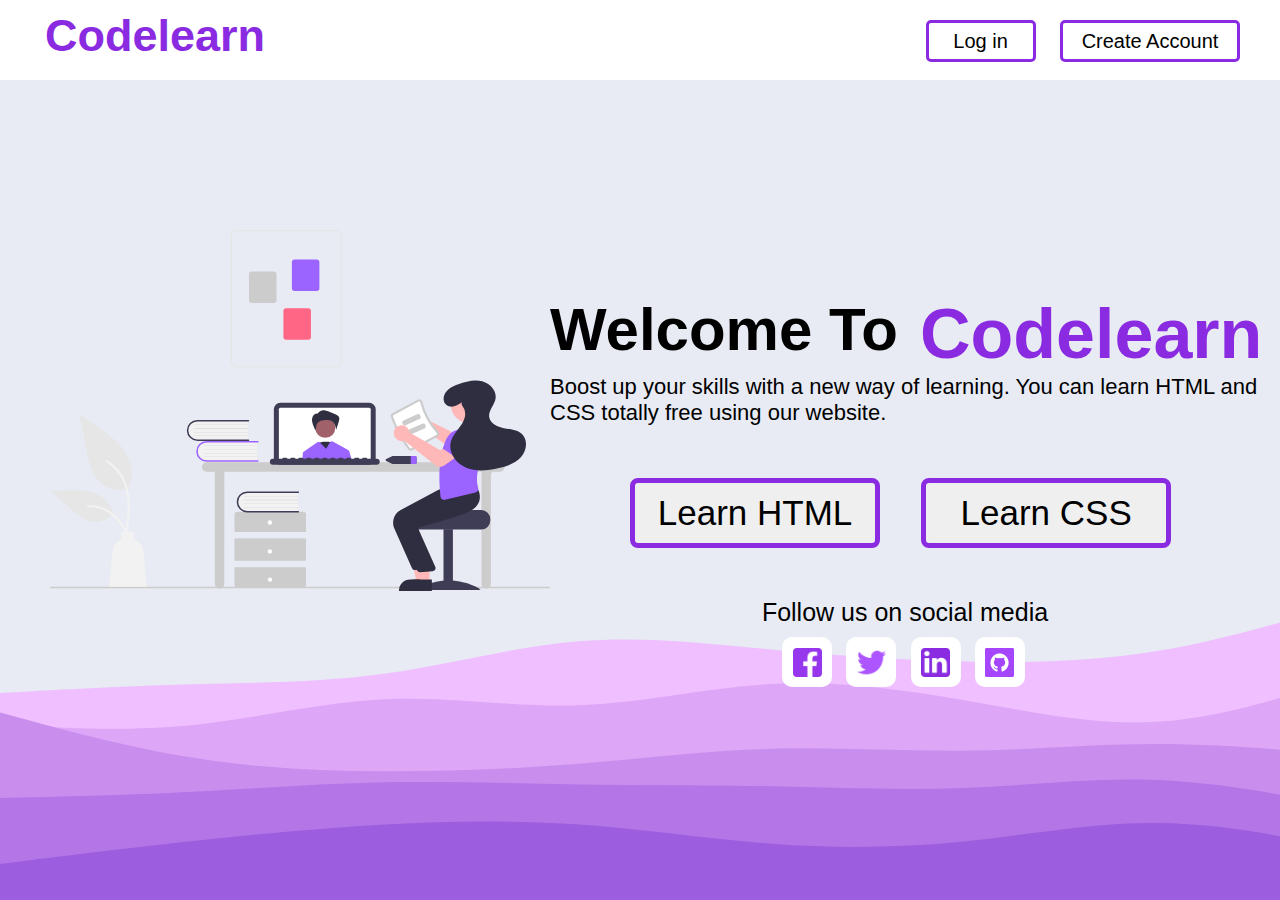
<file: codelearn/index.html>
<!DOCTYPE html>

<html>
  <head>
    <meta charset="utf-8" />
    <title>Home - codelearn.com</title>
    <link rel="stylesheet" type="text/css" href="style/style.css" />
    <link rel="icon" href="img/home.png" />
        <style>
    body{
      background-image: url("img/bac3.svg");  
    }
  </style>
  </head>

  <body class="body background">
    <!--home page header-->

    <header>
      <div class="article-header">
        <a href="index.html" class="article-header-logo">
          <h2>Codelearn</h2>
        </a>
        <div class="article-header2">
          <a href="login.html" target="_blank"
            ><button class="article-login article-hover">Log in</button></a
          >
          <a href="register.html" target="_blank"
            ><button class="article-account article-hover">
              Create Account
            </button></a
          >
        </div>
      </div>
    </header>

    <!--background svg-->

    <!--<img src="img/gif.gif" alt="background-gif" class="backgroung-gif">-->

    <img src="img/learn.svg" alt="background-svg" class="backgroung-svg" />

    <div class="home-welcome">
      <h2>
        Welcome To
        <h1>Codelearn</h1>
      </h2>
      <p>
        Boost up your skills with a new way of learning. You can learn HTML and
        CSS totally free using our website.
      </p>
      <a href="html.html" class="learn-link-btn" target="_blank"
        ><button class="home-btn left-btn">Learn HTML</button>
      </a>
      <a href="#" class="learn-link-btn"
        ><button class="home-btn">Learn CSS</button>
      </a>

      <div class="social-link">
        <p>Follow us on social media</p>
        <a href="#"><div class="facebook"><img src="img/facebook.png" alt="facebppk"></div></a>
        <a href="#"><div class="twitter"><img src="img/twitter.png" alt="twitter"></div></a>
        <a href="#"><div class="linkedin"><img src="img/linkedin.png" alt="linkedin"></div></a>
        <a href="#"><div class="github"><img src="img/social/github.png" alt="github"></div></a>
      </div>


    </div>


  </body>
</html>
</file>
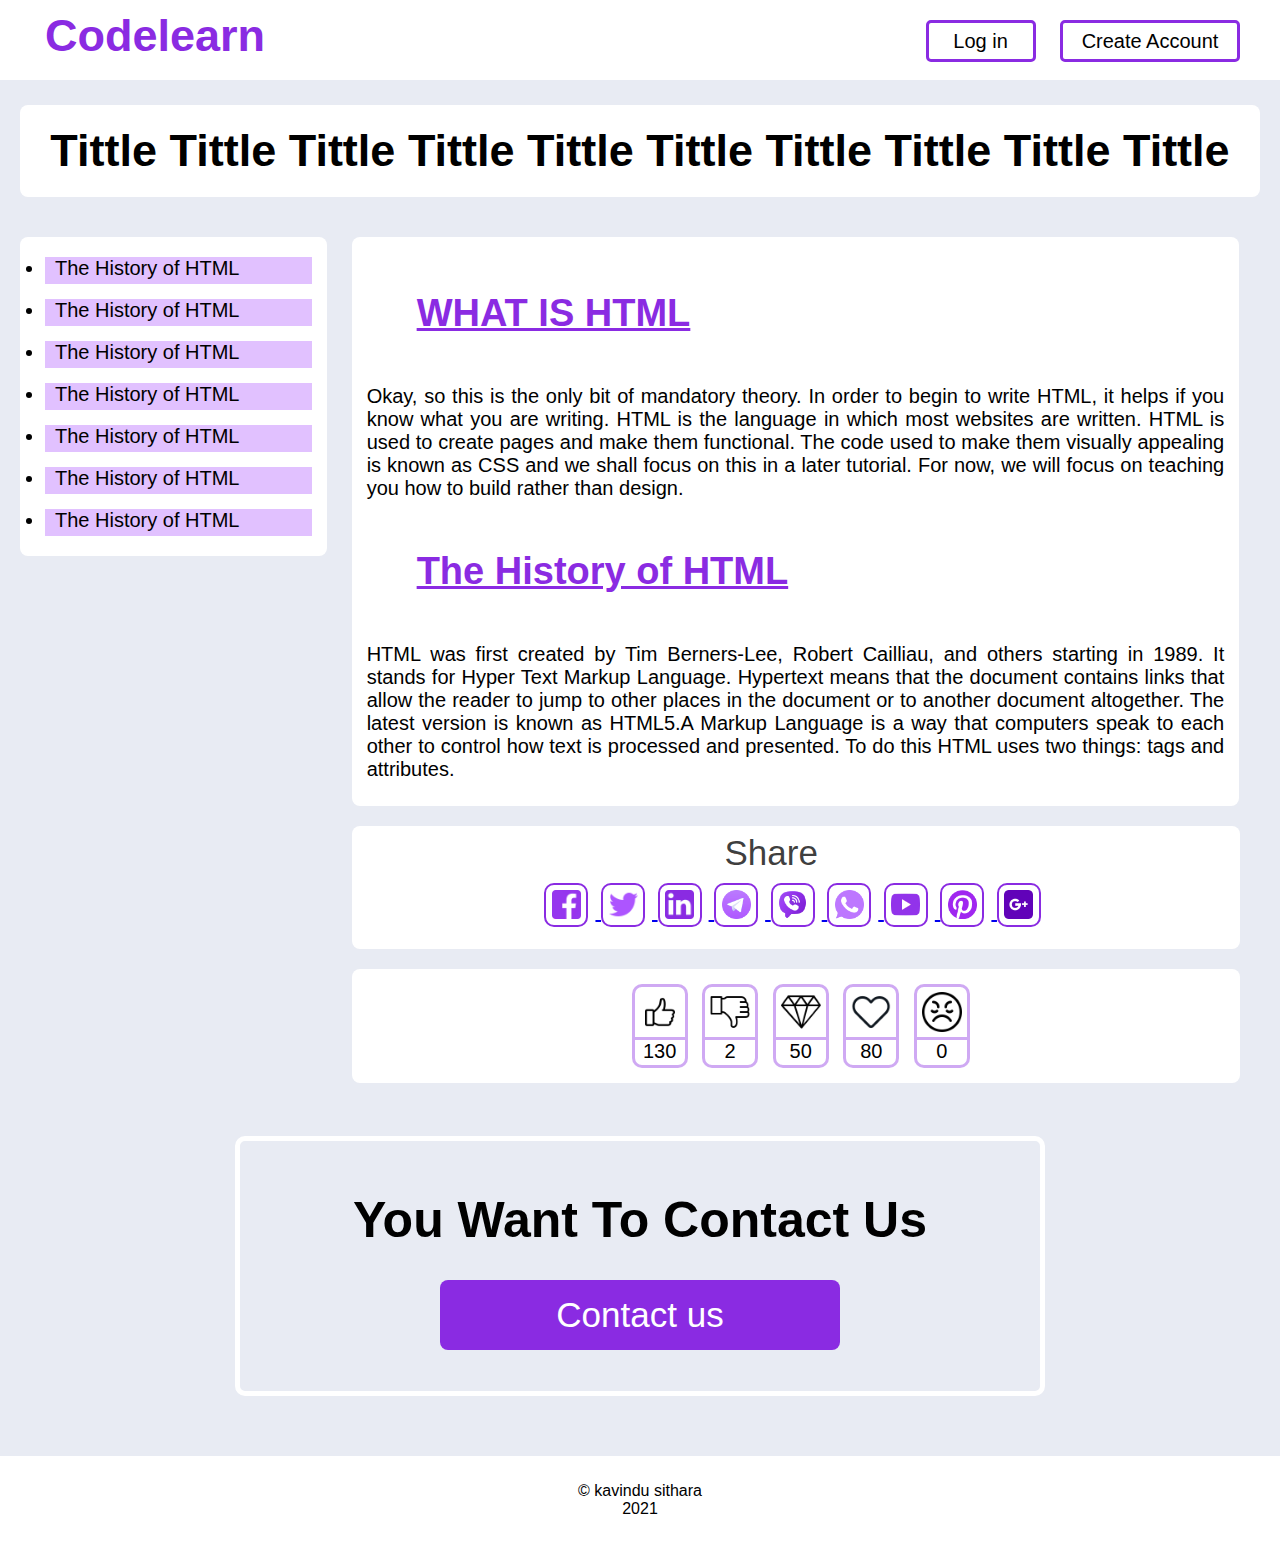
<file: codelearn/article.html>
<!DOCTYPE html>

<html>

<head>
  <meta charset="utf-8" />
  <title>Register - codelearn.com</title>
  <link rel="stylesheet" type="text/css" href="style/style.css" />
</head>

<body>
  <!--Header menu design-->
  <header>
    <div class="article-header">
      <a href="index.html" class="article-header-logo">
        <h2>Codelearn</h2>
      </a>
      <div class="article-header2">
        <a href="login.html" target="_blank"><button class="article-login
              article-hover">Log in</button></a>
        <a href="register.html" target="_blank"><button class="article-account
              article-hover">
            Create Account
          </button></a>
      </div>
    </div>
  </header>

  <div>
    <h2 class="article-tittle">
      Tittle Tittle Tittle Tittle Tittle Tittle Tittle Tittle Tittle Tittle
    </h2>
  </div>

  <div>

    <!--Article link section-->
    <div class="container">
      <div class="article-link">
        <ul>
          <a href="#" class="article-link-link">
            <li>The History of HTML</li>
          </a>
          <a href="#" class="article-link-link">
            <li>The History of HTML</li>
          </a>
          <a href="#" class="article-link-link">
            <li>The History of HTML</li>
          </a>
          <a href="#" class="article-link-link">
            <li>The History of HTML</li>
          </a>
          <a href="#" class="article-link-link">
            <li>The History of HTML</li>
          </a>
          <a href="#" class="article-link-link">
            <li>The History of HTML</li>
          </a>
          <a href="#" class="article-link-link">
            <li>The History of HTML</li>
          </a>
        </ul>
      </div>
      <!--Article section write article on this-->

      <div class="article-body">
        <h2 class="html">WHAT IS HTML</h2>

        <p class="p">
          Okay, so this is the only bit of mandatory theory. In order to begin
          to write HTML, it helps if you know what you are writing. HTML is the
          language in which most websites are written. HTML is used to create
          pages and make them functional. The code used to make them visually
          appealing is known as CSS and we shall focus on this in a later
          tutorial. For now, we will focus on teaching you how to build rather
          than design.
        </p>

        <h2 class="h">The History of HTML</h2>

        <p class="p">
          HTML was first created by Tim Berners-Lee, Robert Cailliau, and others
          starting in 1989. It stands for Hyper Text Markup Language. Hypertext
          means that the document contains links that allow the reader to jump
          to other places in the document or to another document altogether. The
          latest version is known as HTML5.A Markup Language is a way that
          computers speak to each other to control how text is processed and
          presented. To do this HTML uses two things: tags and attributes.
        </p>
      </div>
    </div>
    <!-- social media share -->
    <div class="social-share article-body">
      <p>Share</p>
      <div class="share-link">
        <a href="#">
          <div class="facebook"><img src="img/facebook.png" alt="" title="facebook" /></div>
        </a>
        <a href="#">
          <div class="twitter"><img src="img/twitter.png" alt="" title="twitter" /></div>
        </a>
        <a href="#">
          <div class="linkedin"><img src="img/linkedin.png" alt="" title="linkedin" /></div>
        </a>
        <a href="#">
          <div class="facebook"><img src="img/social/telegram.png" alt="" title="telegram" /></div>
        </a>
        <a href="#">
          <div class="twitter"><img src="img/social/viber.png" alt="" title="viber" /></div>
        </a>
        <a href="#">
          <div class="linkedin"><img src="img/social/whatsapp.png" alt="" title="whatsapp" /></div>
        </a>
        <a href="#">
          <div class="linkedin"><img src="img/social/youtube.png" alt="" title="youtube" /></div>
        </a>
        <a href="#">
          <div class="linkedin"><img src="img/social/pinterest.png" alt="" title="pinterest" /></div>
        </a>
        <a href="#">
          <div class="linkedin"><img src="img/social/gplu.png" alt="" title="gplus" /></div>
        </a>
      </div>

    </div>


    <div class="article-body react">

      <div class="react-main like">
        <div class="react-img"><img src="img/react/like (2).png" alt=""></div>
        <div class="react-num">130</div>
      </div>
      <div class="react-main unlike">
        <div class="react-img"><img src="img/react/unlike.png" alt=""></div>
        <div class="react-num">2</div>
      </div>

      <div class="react-main diamond">
        <div class="react-img"><img src="img/react/diamond.png" alt=""></div>
        <div class="react-num">50</div>
      </div>

      <div class="react-main love">
        <div class="react-img"><img src="img/react/love.png" alt=""></div>
        <div class="react-num">80</div>
      </div>

      <div class="react-main angry">
        <div class="react-img"><img src="img/react/angry.png" alt=""></div>
        <div class="react-num">0</div>
      </div>


    </div>

    <!--Comment section-->
    <!--
    <div class="comment article-body">
      <p>Comment</p>
      <div class="comment-form">

        <form>

          <div class="comment-name">
            <label for="">Name</label>
            <input type="text" />
          </div>
          <div class="comment-email">
            <label for="">Email</label>
            <input type="emial" />
          </div>
          <div class="comment-about">
            <label for="">Your comment</label>
            <textarea name="" id="" cols="30" rows="10"></textarea>
          </div>

        </form>
      </div>
    </div>
-->
    <!--Contact us button-->

    <div class="article-contact">
      <p>You Want To Contact Us</p>
      <a href="contact.html" class="contact-btn" target="blank"><button class="create-account contact-us">Contact
          us</button></a>
    </div>
  </div>
  <!--Footer-->

  <div class="div4">
    <p>
      &copy kavindu sithara <br />
      2021
    </p>
  </div>
</body>

</html>
</file>
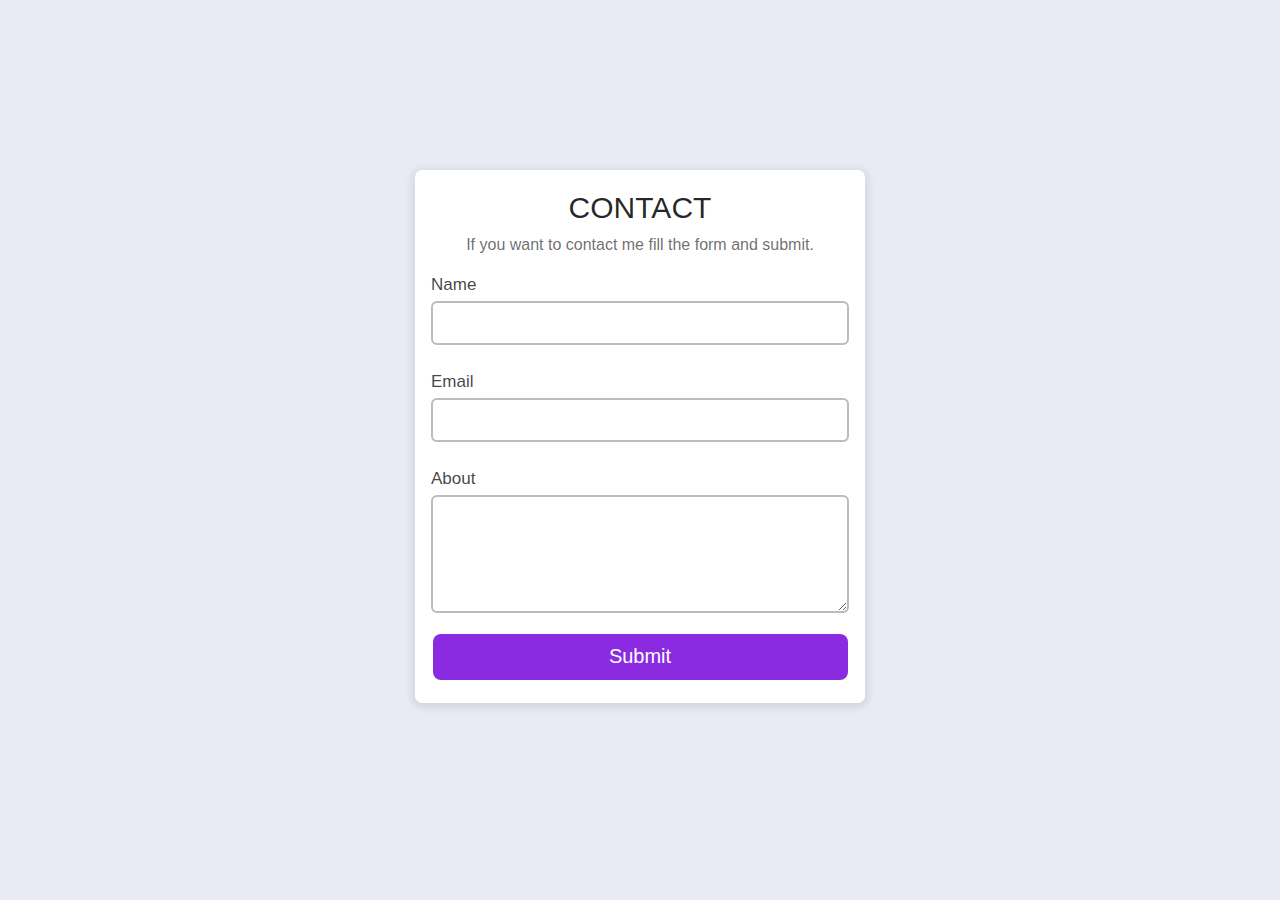
<file: codelearn/contact.html>
<!DOCTYPE html>

<html>

<head>
  <meta charset="utf-8" />
  <title>Contact - codelearn.com</title>
  <link rel="stylesheet" type="text/css" href="style/style.css" />
  <link rel="icon" href="img/contact.png">
</head>

<body>
  <div class="contact div1">
    <div class="div2">
      <h4>CONTACT</h4>
      <p>If you want to contact me fill the form and submit.</p>
    </div>

    <form>
      <div class="form-group">
        <label for="" class="login-lable">Name</label>
        <br>
        <input type="text" class="login-input" required>
      </div>

      <div class="form-group">
        <label for="" class="login-lable">Email</label>
        <br>
        <input type="Email" class="login-input" required>
      </div>

      <div class="form-group">
        <label for="" class="login-lable">About</label>
        <br>
        <textarea name="" id="" cols="30" rows="10" class="login-input contact-about"></textarea>
      </div>
      <button class="create-account contact-submit">Submit</button>

    </form>

  </div>
</body>

</html>
</file>
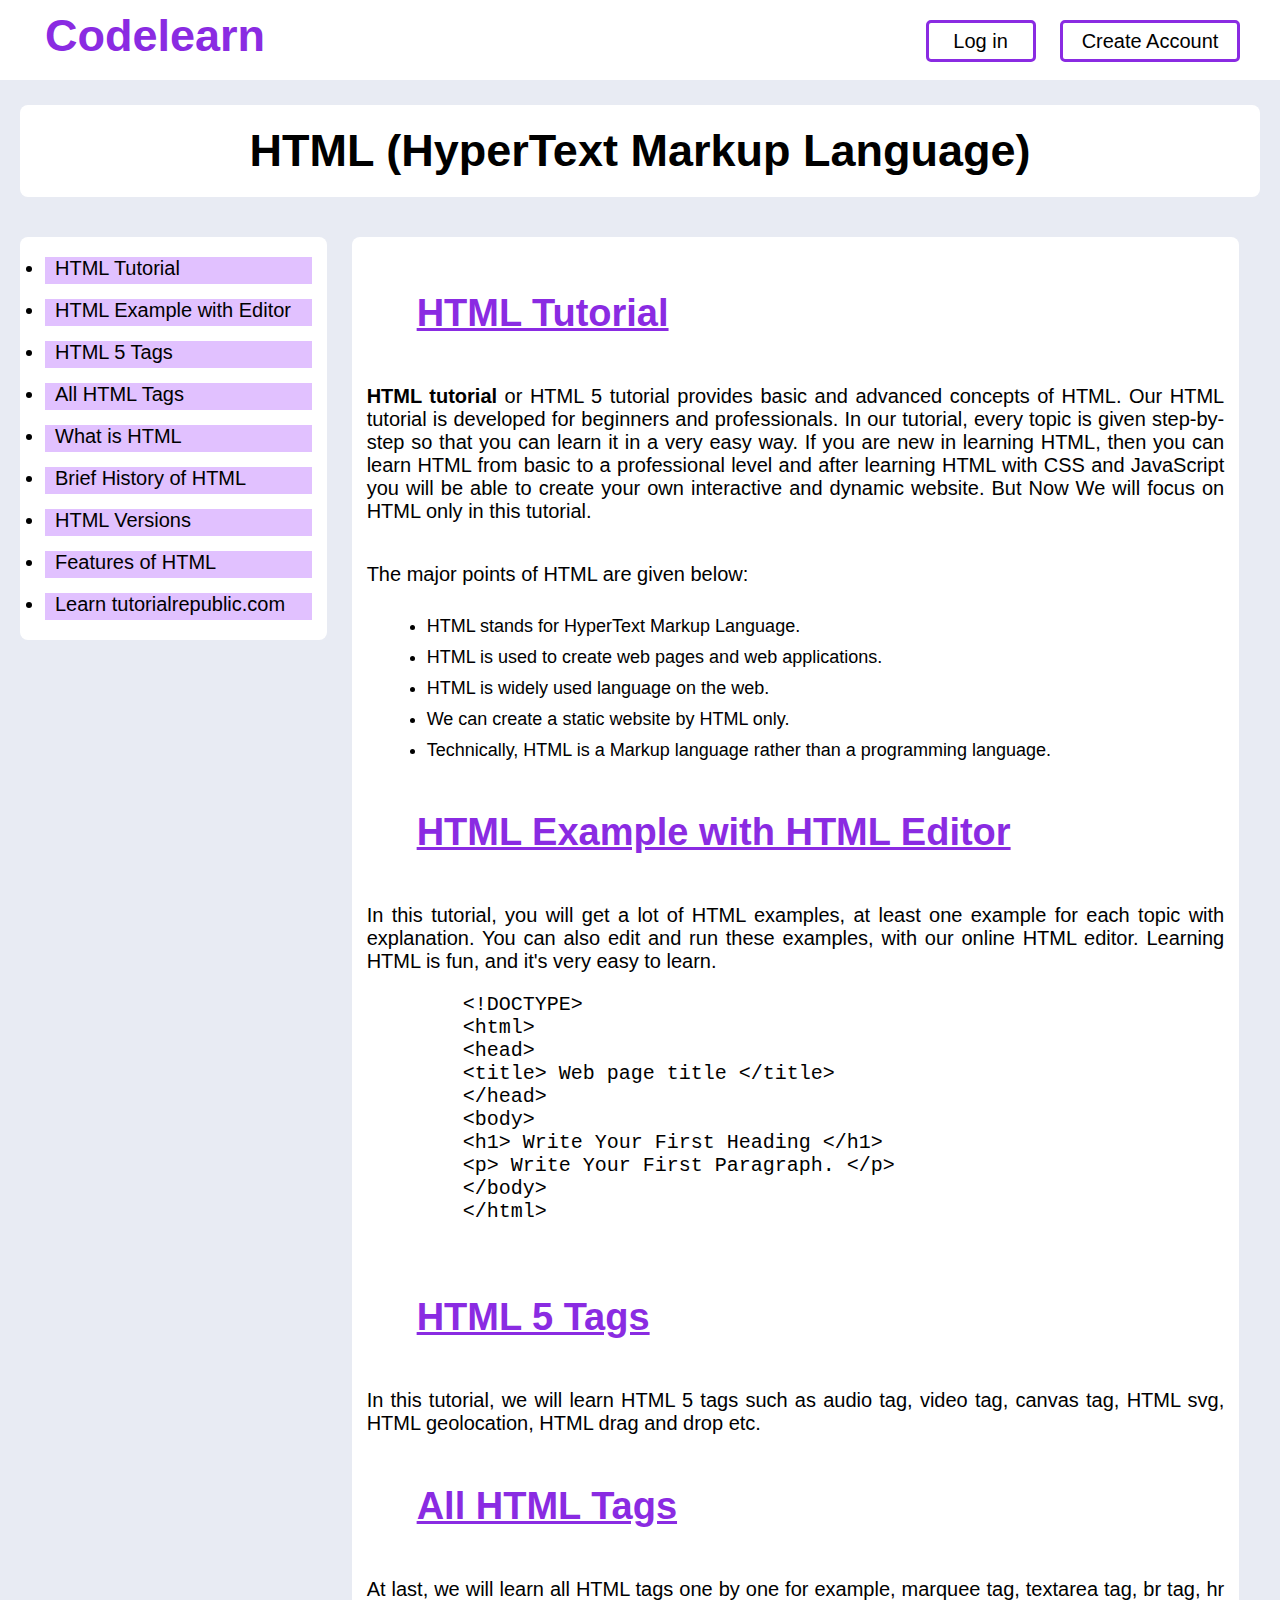
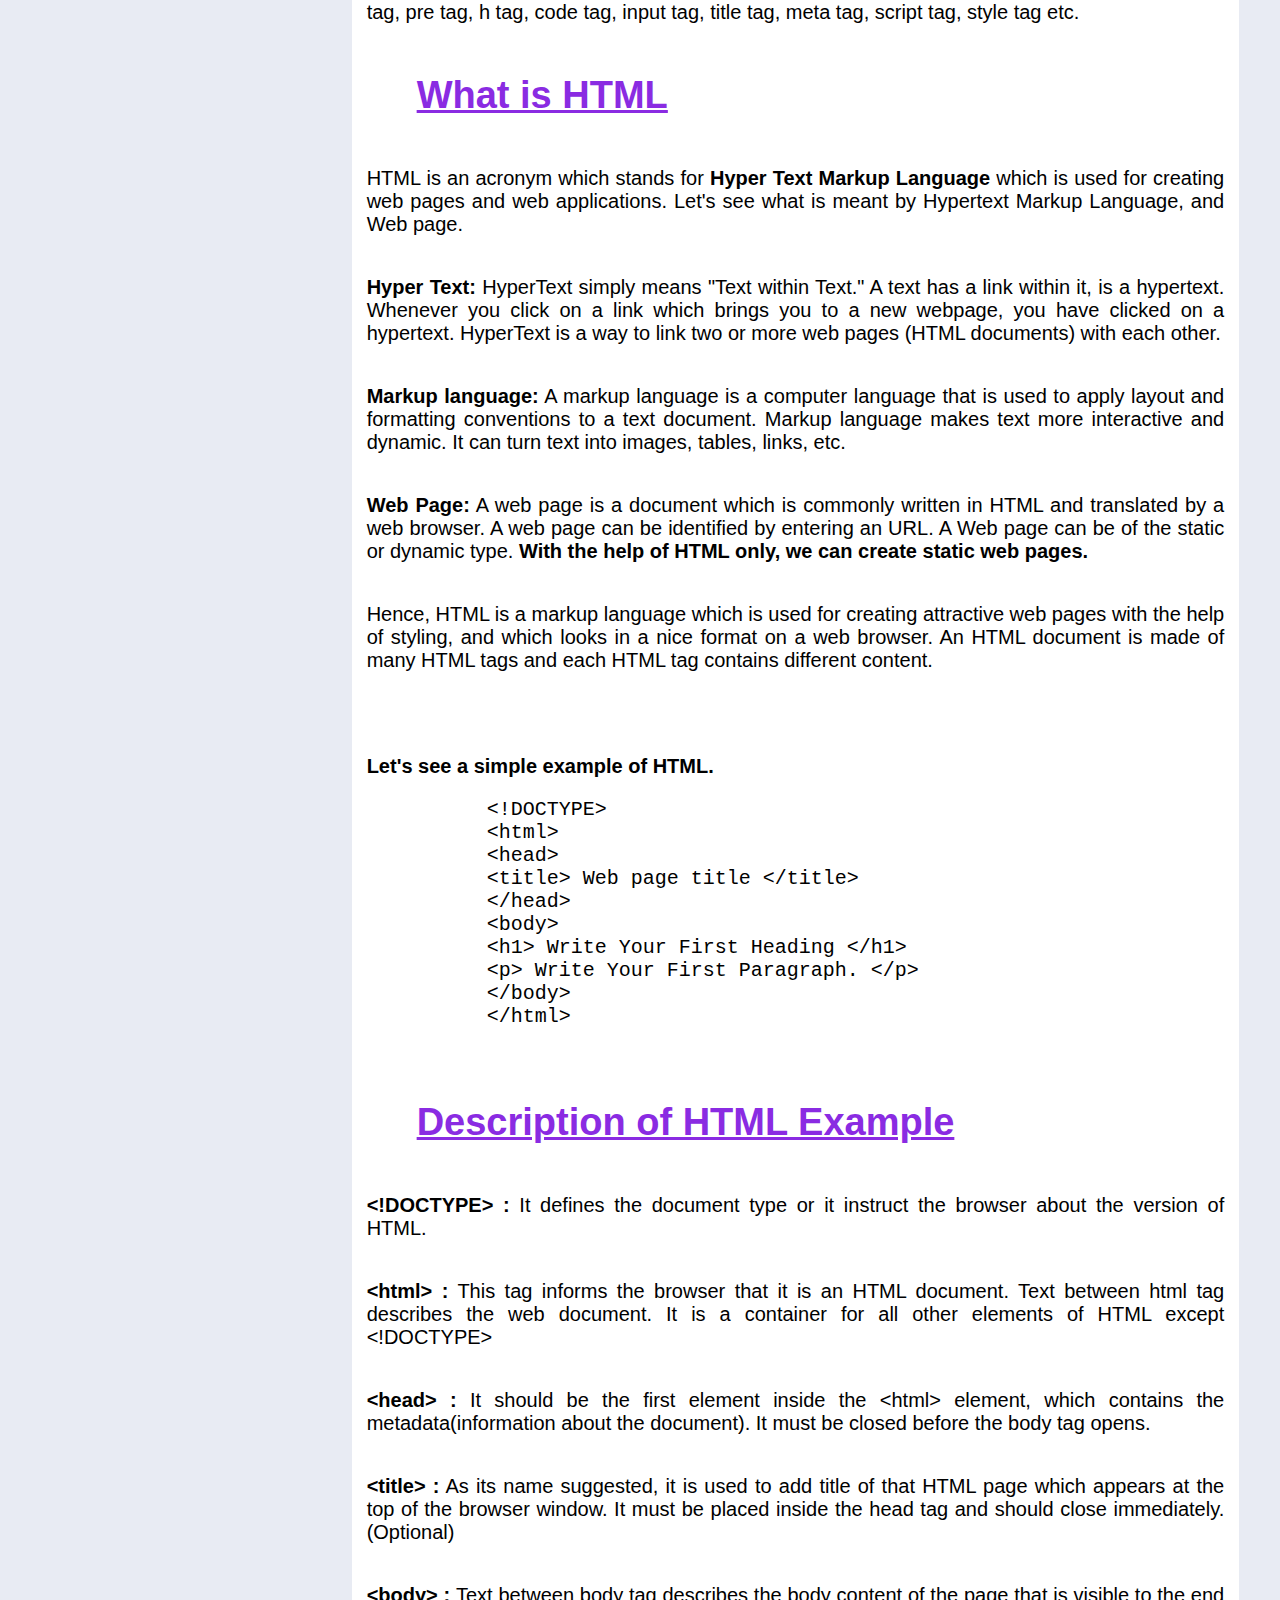
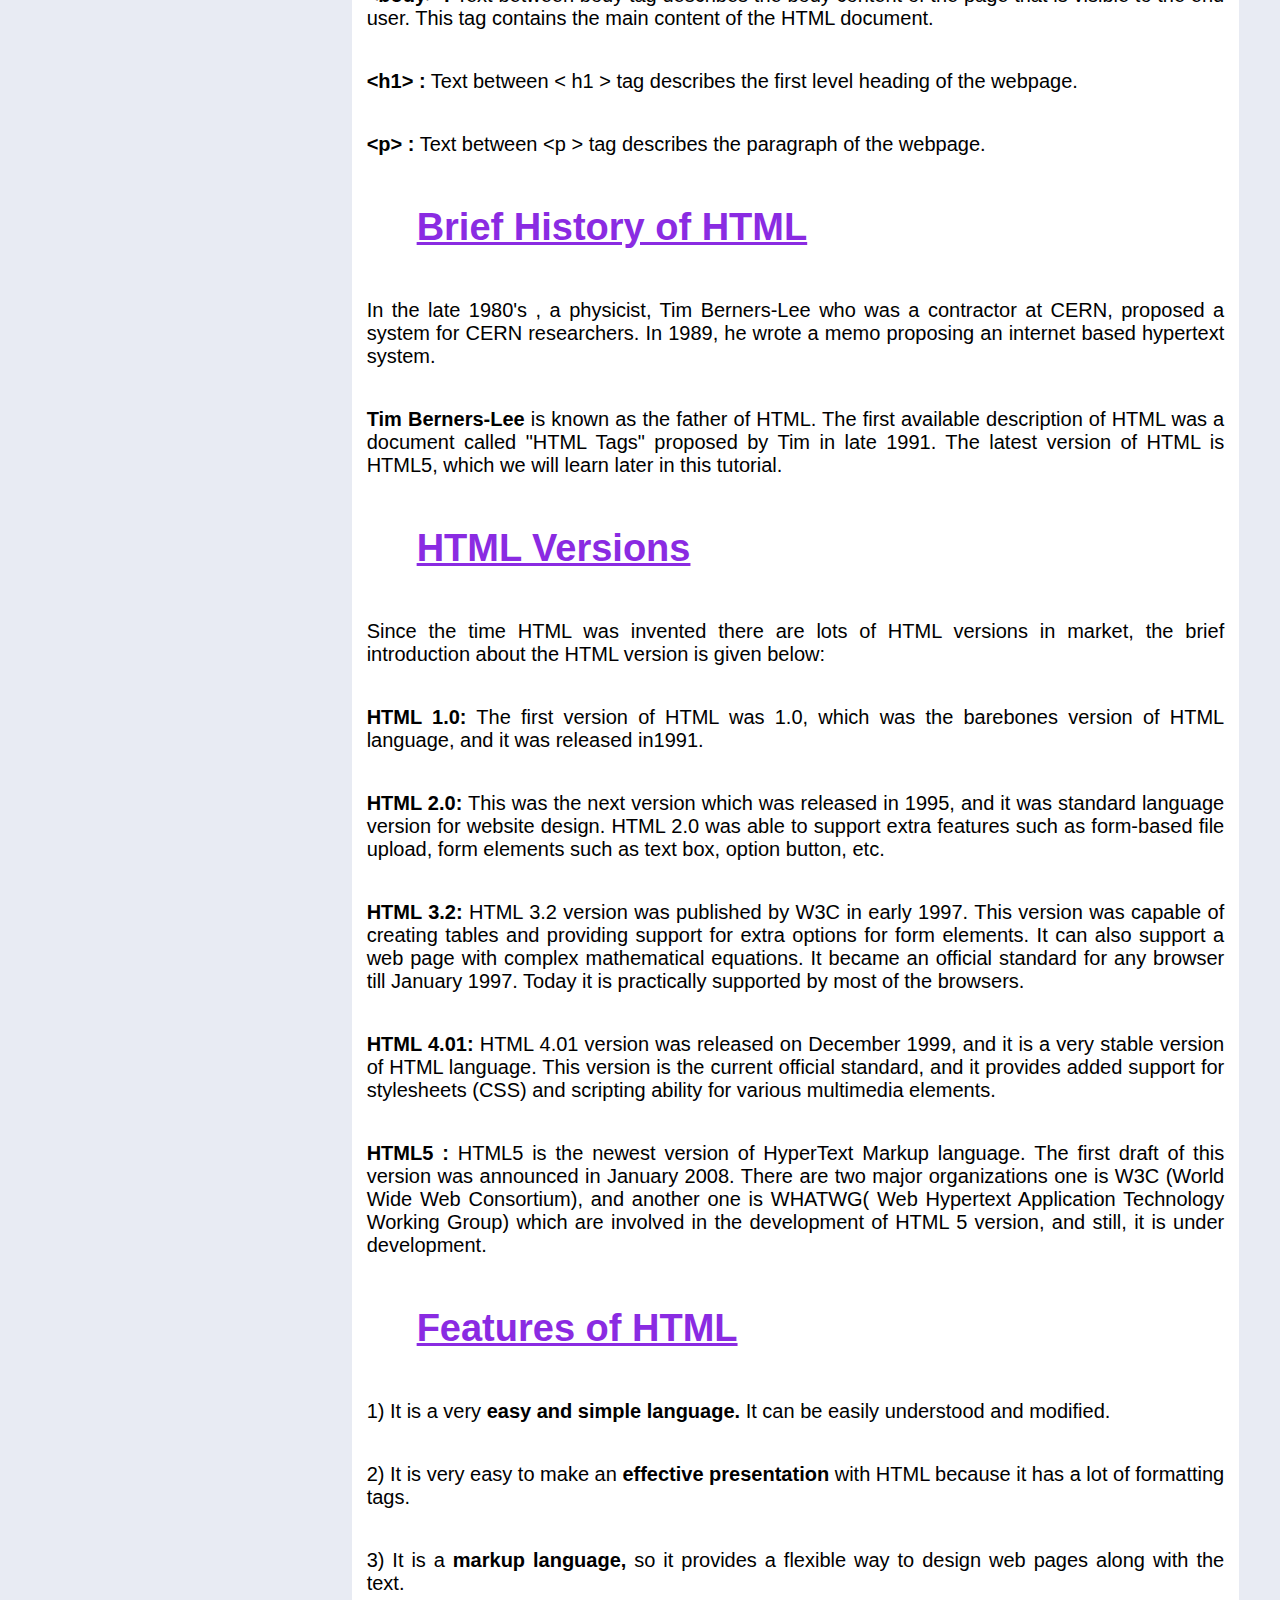
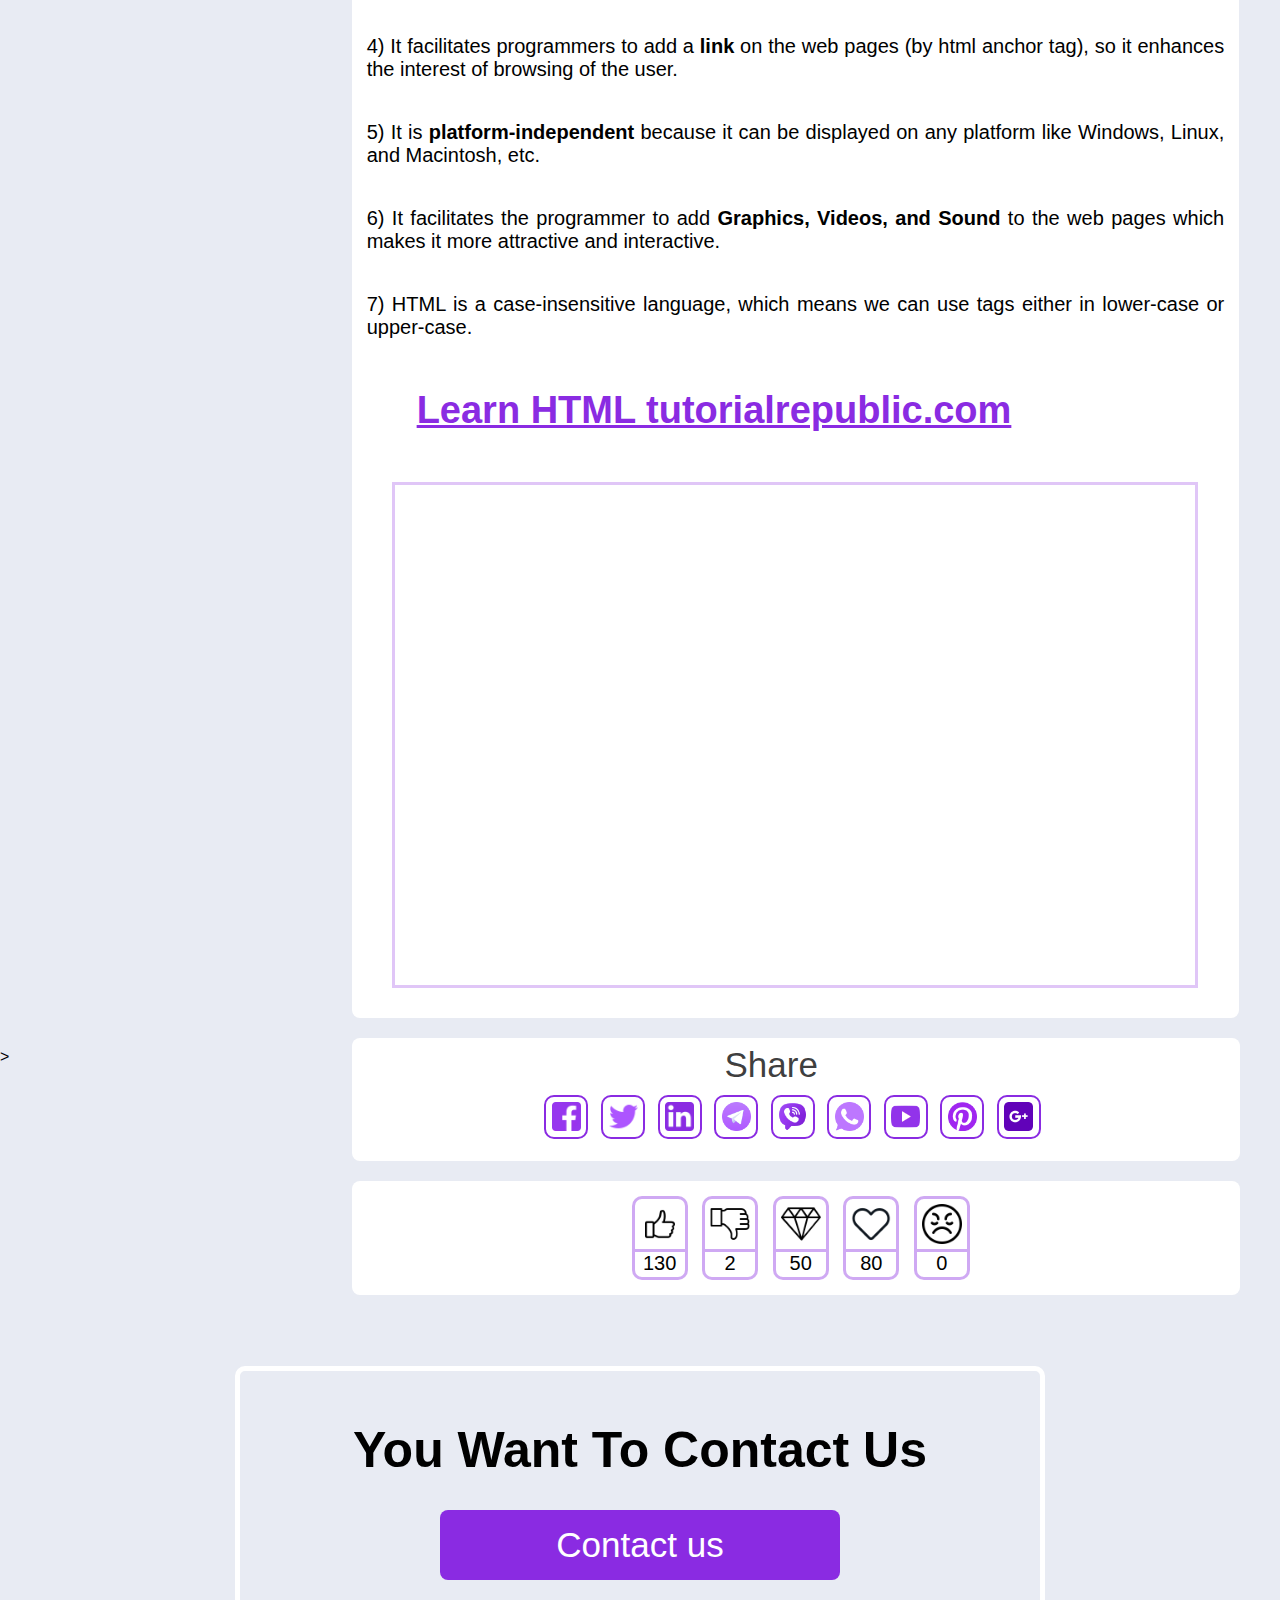
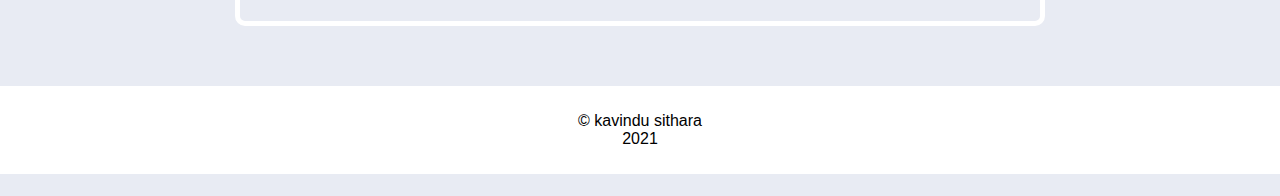
<file: codelearn/html.html>
<!DOCTYPE html>

<html>

<head>
  <meta charset="utf-8" />
  <title>Html5 - codelearn.com</title>
  <link rel="stylesheet" type="text/css" href="style/style.css" />
  <link rel="icon" href="img/html5.png">
</head>

<body>
  <!--Header menu design-->
  <header>
    <div class="article-header">
      <a href="index.html" class="article-header-logo">
        <h2>Codelearn</h2>
      </a>
      <div class="article-header2">
        <a href="login.html" target="_blank"><button class="article-login article-hover">Log in</button></a>
        <a href="register.html" target="_blank"><button class="article-account article-hover">
            Create Account
          </button></a>
      </div>
    </div>
  </header>

  <div>
    <h2 class="article-tittle">HTML (HyperText Markup Language)</h2>
  </div>

  <!--Article link section-->
  <div class="container">
    <div class="article-link">
      <ul>
        <a href="#HTML_Tutorial" class="article-link-link">
          <li>HTML Tutorial</li>
        </a>
        <a href="#HTML_Example" class="article-link-link">
          <li>HTML Example with Editor</li>
        </a>
        <a href="#html_5_tag" class="article-link-link">
          <li>HTML 5 Tags</li>
        </a>
        <a href="#All_html_tag" class="article-link-link">
          <li>All HTML Tags</li>
        </a>
        <a href="#what_is_html" class="article-link-link">
          <li>What is HTML</li>
        </a>
        <a href="#History" class="article-link-link">
          <li>Brief History of HTML</li>
        </a>
        <a href="#HTML_Versions" class="article-link-link">
          <li>HTML Versions</li>
        </a>
        <a href="#Features" class="article-link-link">
          <li>Features of HTML</li>
        </a>
        <a href="#tutorialrepublic" class="article-link-link">
          <li>Learn tutorialrepublic.com</li>
        </a>
        
      </ul>
    </div>
    <!--Article section write article on this-->

    <div class="article-body article-padding">
      <h2 class="html" id="HTML_Tutorial">HTML Tutorial</h2>

      <p class="p">
        <b>HTML tutorial</b> or HTML 5 tutorial provides basic and advanced
        concepts of HTML. Our HTML tutorial is developed for beginners and
        professionals. In our tutorial, every topic is given step-by-step so
        that you can learn it in a very easy way. If you are new in learning
        HTML, then you can learn HTML from basic to a professional level and
        after learning HTML with CSS and JavaScript you will be able to create
        your own interactive and dynamic website. But Now We will focus on
        HTML only in this tutorial.
      </p>

      <p>The major points of HTML are given below:</p>

      <ul>
        <li>HTML stands for HyperText Markup Language.</li>
        <li>HTML is used to create web pages and web applications.</li>
        <li>HTML is widely used language on the web.</li>
        <li>We can create a static website by HTML only.</li>
        <li>
          Technically, HTML is a Markup language rather than a programming
          language.
        </li>
      </ul>

      <h2 class="h" id="HTML_Example">HTML Example with HTML Editor</h2>

      <p class="p">
        In this tutorial, you will get a lot of HTML examples, at least one
        example for each topic with explanation. You can also edit and run
        these examples, with our online HTML editor. Learning HTML is fun, and
        it's very easy to learn.
      </p>
      <pre class="p">
        &lt!DOCTYPE&gt  
        &lthtml&gt  
        &lthead&gt  
        &lttitle&gt Web page title &lt/title&gt  
        &lt/head&gt  
        &ltbody&gt  
        &lth1&gt Write Your First Heading &lt/h1&gt  
        &ltp&gt Write Your First Paragraph. &lt/p&gt  
        &lt/body&gt  
        &lt/html&gt
      </pre>

      <h2 class="h" id="html_5_tag">HTML 5 Tags</h2>

      <p class="p">
        In this tutorial, we will learn HTML 5 tags such as audio tag, video
        tag, canvas tag, HTML svg, HTML geolocation, HTML drag and drop etc.
      </p>

      <h2 class="h" id="All_html_tag">All HTML Tags</h2>

      <p class="p">
        At last, we will learn all HTML tags one by one for example, marquee
        tag, textarea tag, br tag, hr tag, pre tag, h tag, code tag, input
        tag, title tag, meta tag, script tag, style tag etc.
      </p>

      <h2 class="h" id="what_is_html">What is HTML</h2>
      <p class="p">
        HTML is an acronym which stands for<b> Hyper Text Markup Language </b>which is used for creating web pages and
        web applications. Let's see
        what is meant by Hypertext Markup Language, and Web page.
      </p>
      <p class="p">
        <b> Hyper Text:</b> HyperText simply means "Text within Text." A text
        has a link within it, is a hypertext. Whenever you click on a link
        which brings you to a new webpage, you have clicked on a hypertext.
        HyperText is a way to link two or more web pages (HTML documents) with
        each other.
      </p>
      <p class="p">
        <b>Markup language:</b> A markup language is a computer language that
        is used to apply layout and formatting conventions to a text document.
        Markup language makes text more interactive and dynamic. It can turn
        text into images, tables, links, etc.
      </p>
      <p class="p">
        <b> Web Page:</b> A web page is a document which is commonly written
        in HTML and translated by a web browser. A web page can be identified
        by entering an URL. A Web page can be of the static or dynamic type.<b>
          With the help of HTML only, we can create static web pages.</b>
      </p>
      <p class="p">
        Hence, HTML is a markup language which is used for creating attractive
        web pages with the help of styling, and which looks in a nice format
        on a web browser. An HTML document is made of many HTML tags and each
        HTML tag contains different content.
      </p>
      <br />
      <p class="p"><b>Let's see a simple example of HTML.</b></p>

      <pre class="p">
          &lt!DOCTYPE&gt  
          &lthtml&gt  
          &lthead&gt  
          &lttitle&gt Web page title &lt/title&gt  
          &lt/head&gt  
          &ltbody&gt  
          &lth1&gt Write Your First Heading &lt/h1&gt  
          &ltp&gt Write Your First Paragraph. &lt/p&gt  
          &lt/body&gt  
          &lt/html&gt
        </pre>

      <h2 class="h" id="">Description of HTML Example</h2>
      <p class="p">
        <b> &lt!DOCTYPE&gt :</b> It defines the document type or it instruct
        the browser about the version of HTML.
      </p>
      <p class="p">
        <b> &lthtml&gt :</b> This tag informs the browser that it is an HTML
        document. Text between html tag describes the web document. It is a
        container for all other elements of HTML except &lt!DOCTYPE&gt
      </p>
      <p class="p">
        <b> &lthead&gt :</b> It should be the first element inside the
        &lthtml&gt element, which contains the metadata(information about the
        document). It must be closed before the body tag opens.
      </p>
      <p class="p">
        <b> &lttitle&gt :</b> As its name suggested, it is used to add title
        of that HTML page which appears at the top of the browser window. It
        must be placed inside the head tag and should close immediately.
        (Optional)
      </p>
      <p class="p">
        <b> &ltbody&gt : </b> Text between body tag describes the body content
        of the page that is visible to the end user. This tag contains the
        main content of the HTML document.
      </p>
      <p class="p">
        <b> &lth1&gt :</b> Text between &lt h1 &gt tag describes the first
        level heading of the webpage.
      </p>
      <p class="p">
        <b> &ltp&gt :</b> Text between &ltp &gt tag describes the paragraph of
        the webpage.
      </p>

      <h2 class="h" id="History">Brief History of HTML</h2>
      <p class="p">
        In the late 1980's , a physicist, Tim Berners-Lee who was a contractor
        at CERN, proposed a system for CERN researchers. In 1989, he wrote a
        memo proposing an internet based hypertext system.
      </p>
      <p class="p">
        <b>Tim Berners-Lee</b> is known as the father of HTML. The first
        available description of HTML was a document called "HTML Tags"
        proposed by Tim in late 1991. The latest version of HTML is HTML5,
        which we will learn later in this tutorial.
      </p>

      <h2 class="h" id="HTML_Versions
        ">
        HTML Versions
      </h2>
      <p class="p">
        Since the time HTML was invented there are lots of HTML versions in
        market, the brief introduction about the HTML version is given below:
      </p>
      <p class="p">
        <b>HTML 1.0:</b> The first version of HTML was 1.0, which was the
        barebones version of HTML language, and it was released in1991.
      </p>
      <p class="p">
        <b>HTML 2.0:</b> This was the next version which was released in 1995,
        and it was standard language version for website design. HTML 2.0 was
        able to support extra features such as form-based file upload, form
        elements such as text box, option button, etc.
      </p>
      <p class="p">
        <b>HTML 3.2:</b> HTML 3.2 version was published by W3C in early 1997.
        This version was capable of creating tables and providing support for
        extra options for form elements. It can also support a web page with
        complex mathematical equations. It became an official standard for any
        browser till January 1997. Today it is practically supported by most
        of the browsers.
      </p>
      <p class="p">
        <b>HTML 4.01:</b> HTML 4.01 version was released on December 1999, and
        it is a very stable version of HTML language. This version is the
        current official standard, and it provides added support for
        stylesheets (CSS) and scripting ability for various multimedia
        elements.
      </p>
      <p class="p">
        <b>HTML5 :</b> HTML5 is the newest version of HyperText Markup
        language. The first draft of this version was announced in January
        2008. There are two major organizations one is W3C (World Wide Web
        Consortium), and another one is WHATWG( Web Hypertext Application
        Technology Working Group) which are involved in the development of
        HTML 5 version, and still, it is under development.
      </p>

      <h2 class="h" id="Features">Features of HTML</h2>
      <p class="p">
        1) It is a very <b>easy and simple language.</b> It can be easily
        understood and modified.
      </p>
      <p class="p">
        2) It is very easy to make an <b>effective presentation</b> with HTML
        because it has a lot of formatting tags.
      </p>
      <p class="p">
        3) It is a <b>markup language,</b> so it provides a flexible way to
        design web pages along with the text.
      </p>
      <p class="p">
        4) It facilitates programmers to add a <b>link</b> on the web pages
        (by html anchor tag), so it enhances the interest of browsing of the
        user.
      </p>
      <p class="p">
        5) It is <b>platform-independent</b> because it can be displayed on
        any platform like Windows, Linux, and Macintosh, etc.
      </p>
      <p class="p">
        6) It facilitates the programmer to add
        <b>Graphics, Videos, and Sound</b> to the web pages which makes it
        more attractive and interactive.
      </p>
      <p class="p">
        7) HTML is a case-insensitive language, which means we can use tags
        either in lower-case or upper-case.
      </p>


   
      <h2 class="h" id="tutorialrepublic">Learn HTML tutorialrepublic.com</h2>

      <iframe src="https://www.tutorialrepublic.com/" title="Iframe" name="iframe_1">
      </iframe>
    
    </div>
  </div>

  <!-- social media share -->
  <div class="social-share article-body">
    <p>Share</p>
    <div class="share-link">
      <a href="#"><div class="facebook"><img src="img/facebook.png" alt="" title="facebook"/></div></a>
      <a href="#"><div class="twitter"><img src="img/twitter.png" alt="" title="twitter"/></div></a>
      <a href="#"><div class="linkedin"><img src="img/linkedin.png" alt="" title="linkedin"/></div></a>
      <a href="#"><div class="facebook"><img src="img/social/telegram.png" alt="" title="telegram"/></div></a>
      <a href="#"><div class="twitter"><img src="img/social/viber.png" alt="" title="viber"/></div></a>
      <a href="#"><div class="linkedin"><img src="img/social/whatsapp.png" alt="" title="whatsapp"/></div></a>
      <a href="#"><div class="linkedin"><img src="img/social/youtube.png" alt="" title="youtube"/></div></a>
      <a href="#"><div class="linkedin"><img src="img/social/pinterest.png" alt="" title="pinterest"/></div></a>
      <a href="#"><div class="linkedin"><img src="img/social/gplu.png" alt="" title="gplus"/></div></a>
    </div>
  </div>

<!--React section-->>

  <div class="article-body react">

    <div class="react-main like">
      <div class="react-img"><img src="img/react/like (2).png" alt=""></div>
      <div class="react-num">130</div>
    </div>
    <div class="react-main unlike">
      <div class="react-img"><img src="img/react/unlike.png" alt=""></div>
      <div class="react-num">2</div>
    </div>

    <div class="react-main diamond">
      <div class="react-img"><img src="img/react/diamond.png" alt=""></div>
      <div class="react-num">50</div>
    </div>

    <div class="react-main love">
      <div class="react-img"><img src="img/react/love.png" alt=""></div>
      <div class="react-num">80</div>
    </div>

    <div class="react-main angry">
      <div class="react-img"><img src="img/react/angry.png" alt=""></div>
      <div class="react-num">0</div>
    </div>


  </div>



  <!--Contact us button-->

  <div class="article-contact">
    <p>You Want To Contact Us</p>
    <a href="contact.html" class="contact-btn" target="blank"><button class="create-account contact-us">Contact
        us</button></a>
  </div>

  <!--Footer-->

  <div class="div4">
    <p>
      &copy kavindu sithara <br />
      2021
    </p>
  </div>
</body>

</html>
</file>
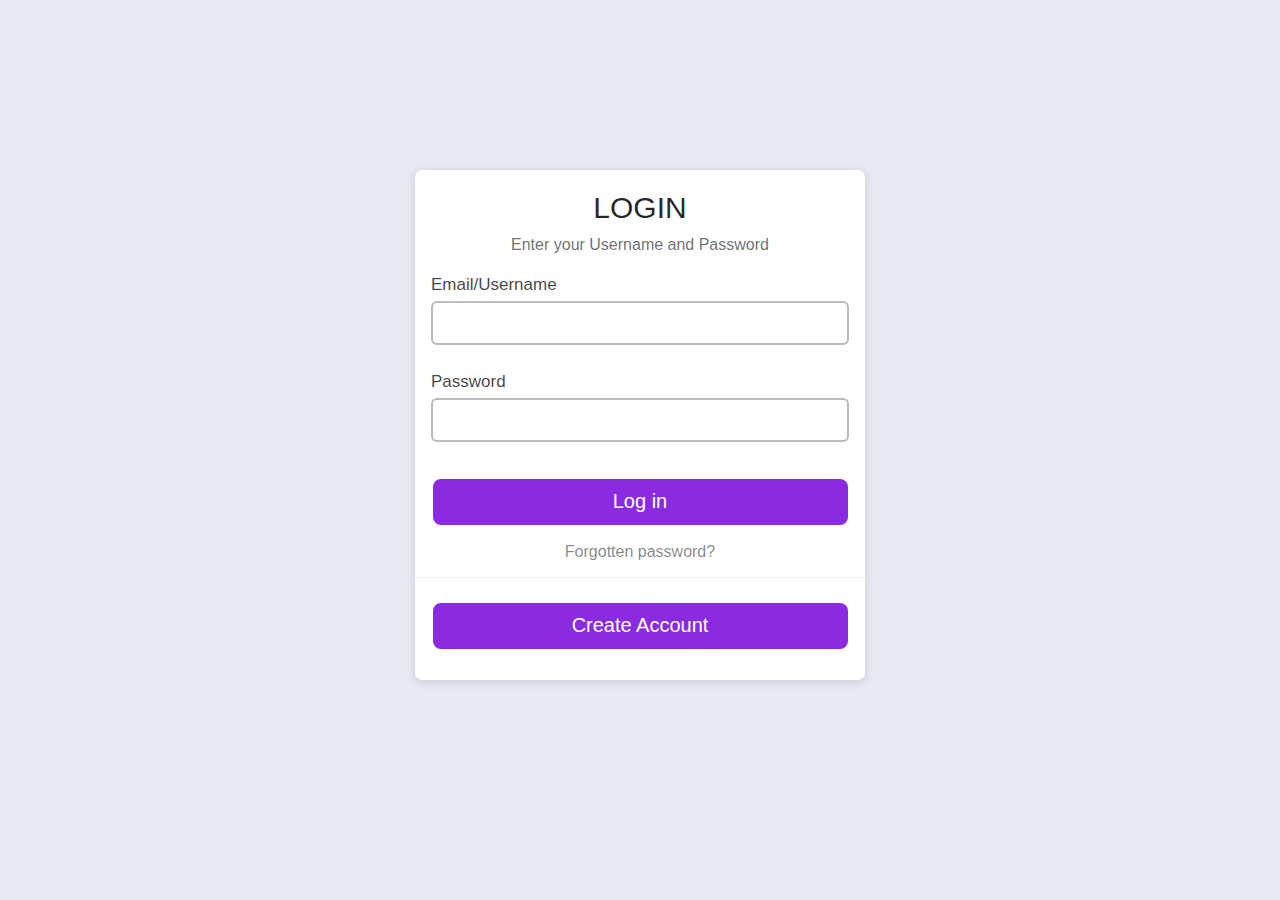
<file: codelearn/login.html>
<!DOCTYPE html>

<html>
  <head>
    <meta charset="utf-8" />
    <title>Login - LearnCode.com</title>
    <link rel="stylesheet" type="text/css" href="style/style.css" />
    <link rel="icon" href="img/login.png" />
  </head>

  <body>
    <div class="div1">
      <div class="div2">
        <h4>LOGIN</h4>
        <p>Enter your Username and Password</p>
      </div>
      <form name="login-form" class="form">
        <div class="form-group">
          <label for="" class="login-lable">Email/Username</label>
          <br />
          <input type="text" class="login-input" required />
        </div>

        <div class="form-group">
          <label for="" class="login-lable">Password</label>
          <br />
          <input type="password" class="login-input" required />
        </div>

        <button class="login">Log in</button>
      </form>
      <div class="div3">
        <a href="reset.html" class="forgotten" target="blank"
          >Forgotten password?</a
        >
      </div>

      <div class="login-divider"></div>

      <a href="register.html" class="register-login"
        ><button class="create-account">Create Account</button></a
      >
    </div>
  </body>
</html>
</file>
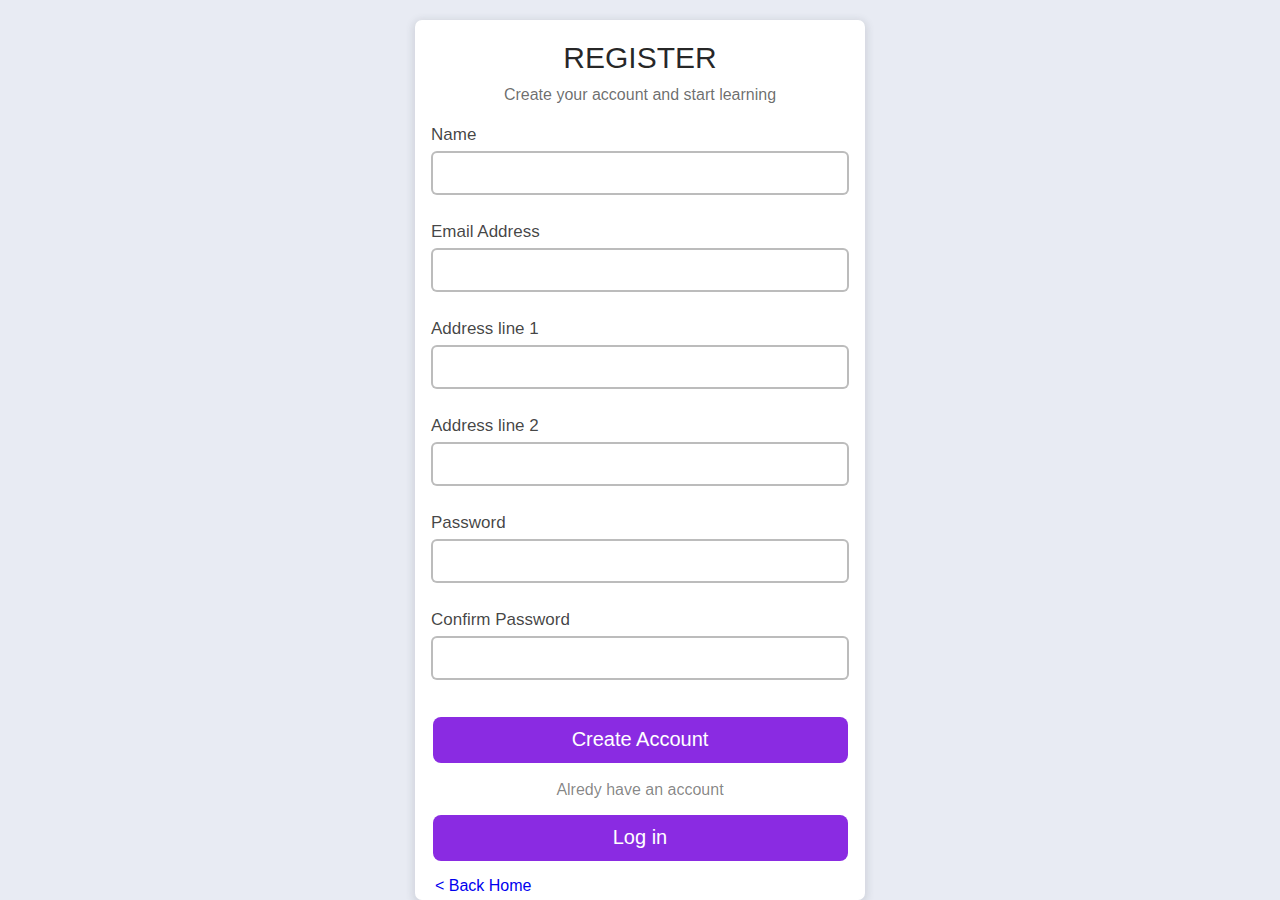
<file: codelearn/register.html>
<!DOCTYPE html>

<html>
  <head>
    <meta charset="utf-8" />
    <title>Register - LearnCode.com</title>
    <link rel="stylesheet" type="text/css" href="style/style.css" />
    <link rel="icon" href="img/reg.png" />
  </head>

  <body>
    <div class="div1 register-form">
      <div class="div2">
        <h4>REGISTER</h4>
        <p>Create your account and start learning</p>
      </div>
      <form name="login-form" class="form">
        <div class="form-group">
          <label for="" class="login-lable">Name</label>
          <br />
          <input type="text" class="login-input" required />
        </div>

        <div class="form-group">
          <label for="" class="login-lable">Email Address</label>
          <br />
          <input type="Email" class="login-input" required />
        </div>

        <div class="form-group">
          <label for="" class="login-lable">Address line 1</label>
          <br />
          <input type="Address" class="login-input" required />
        </div>

        <div class="form-group">
          <label for="" class="login-lable">Address line 2</label>
          <br />
          <input type="Address" class="login-input" required />
        </div>

        <div class="form-group">
          <label for="" class="login-lable">Password</label>
          <br />
          <input type="password" class="login-input" required />
        </div>
        <div class="form-group">
          <label for="" class="login-lable">Confirm Password</label>
          <br />
          <input type="password" class="login-input" required />
        </div>

        <button class="login">Create Account</button>
      </form>
      <div class="div3">
        <a href="#" class="forgotten" target="">Alredy have an account</a>
      </div>

      <div class="register-divider"></div>

      <a href="login.html" class="register-login"
        ><button class="create-account">Log in</button></a
      >
      <a href="index.html" class="back-home"
        ><p class="back-home-link"> &lt Back Home</p></a
      >
    </div>
  </body>
</html>
</file>
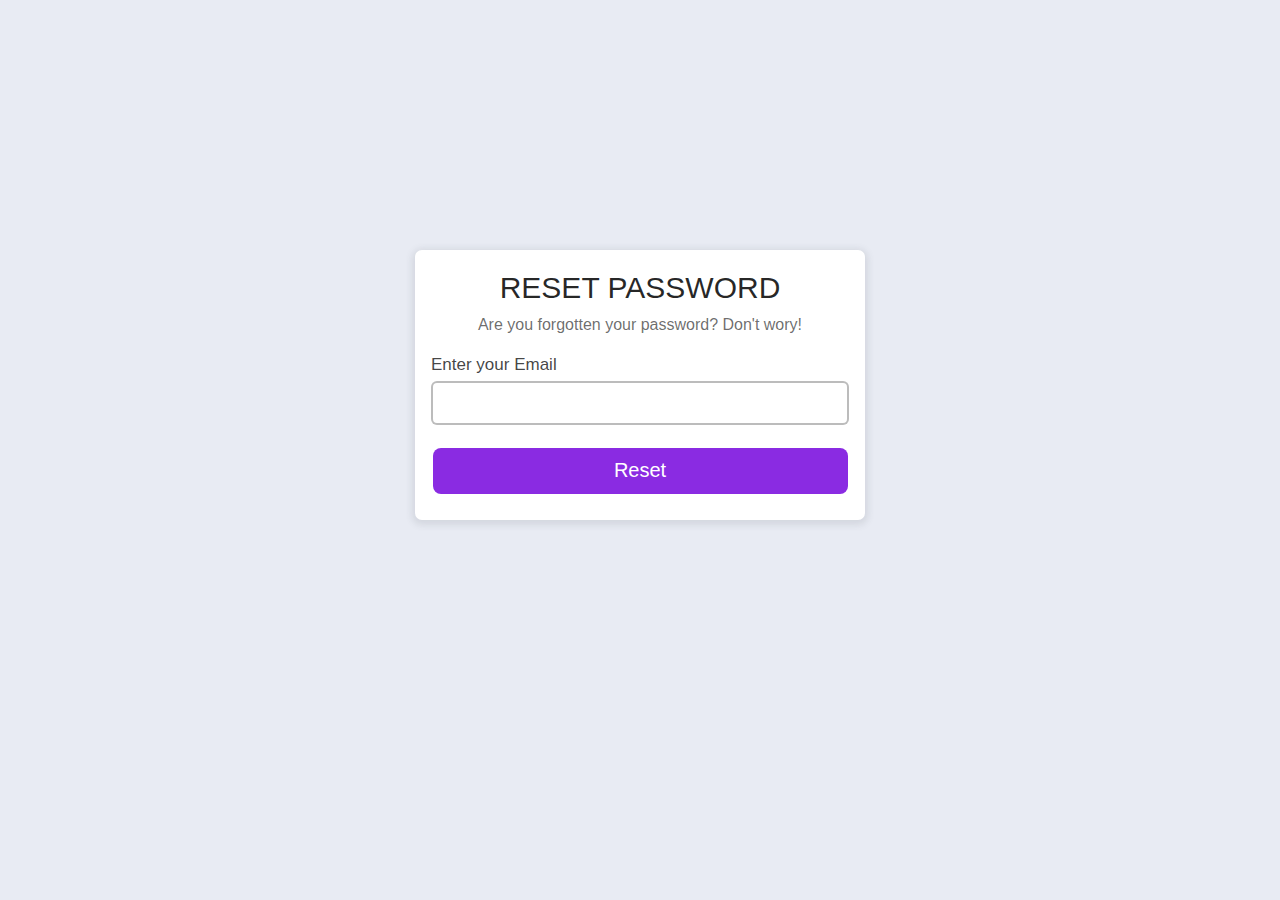
<file: codelearn/reset.html>
<!DOCTYPE html>

<html>
  <head>
    <meta charset="utf-8" />
    <title>Password Reset</title>
    <link rel="stylesheet" type="text/css" href="style/style.css" />
    <link rel="icon" href="img/reset.png" />
    <style>
      body {
        background-color: #e8ebf3;
      }

      .reset {
        width: 450px;
        height: 270px;
        background-color: white;
        box-shadow: 0px 2px 7px 3px #4148561f;
        border-radius: 7px;
        position: relative;
        top: 250px;
        display: block;
        margin-left: auto;
        margin-right: auto;
      }
    </style>
  </head>

  <body>
    <div class="reset">
      <div class="div2">
        <h4>RESET PASSWORD</h4>
        <p>Are you forgotten your password? Don't wory!</p>
      </div>
      <!--password Reset form-->
      <form action="" name="password-reset" class="form">
        <div class="form-group">
          <label for="" class="login-lable">Enter your Email</label>
          <br />
          <input type="email" class="login-input" required />
          <!--Reset button-->
          <button class="login">Reset</button>
        </div>
      </form>
    </div>
  </body>
</html>
</file>
<file: codelearn/style/style.css>
body {
  background-color: #e8ebf3;
  font-family: work-Sans, sans-serif;
  margin: 0px;
}
.div1 {
  width: 450px;
  height: 510px;
  background-color: white;
  position: relative;
  display: block;
  margin-left: auto;
  margin-right: auto;
  box-shadow: 0px 2px 7px 3px #4148561f;
  margin-top: 170px;
  border: none;
  border-radius: 7px;
}

.div2 {
  text-align: center;
  padding-top: 1px;
}

.div2 h4 {
  font-size: 30px;
  margin-top: 20px;
  color: rgba(0, 0, 0, 0.842);
  font-weight: normal;
}

.div2 p {
  color: rgba(0, 0, 0, 0.589);
  margin-top: -29px;
}

.form-group {
  font-size: 17px;
  padding: 5px 16px 14px 16px;
}

.login-lable {
  display: inline;
  color: rgba(0, 0, 0, 0.74);
}

.login-input {
  width: 398px;
  height: 38px;
  position: relative;
  top: -8px;
  display: block;
  margin-left: auto;
  margin-right: auto;
  font-size: 17px;
  font-family: Arial, Helvetica, sans-serif;
  border-style: solid;
  border-color: rgba(2, 2, 2, 0.267);
  border-radius: 6px;
  border-width: 2px;
  padding-left: 14px;
  margin-top: 14px;
}

.login-input:hover {
  border-color: blueviolet;
}

.login {
  width: 415px;
  height: 46px;
  display: block;
  margin-left: auto;
  margin-right: auto;
  font-size: 20px;
  color: white;
  font-family: Arial, Helvetica, sans-serif;
  background-color: blueviolet;
  border: none;
  border-radius: 8px;
  margin-top: 15px;
  transform: scale(1);
  transition: transform 400ms;
}

.login:hover {
  background-color: rgb(154, 76, 228);
  cursor: pointer;
  transform: scale(1.02);
  transition: transform 400ms;
}

.div3 {
  text-align: center;
  margin-top: 18px;
}

.forgotten {
  text-decoration: none;
  color: rgba(0, 0, 0, 0.493);
}

.forgotten:hover {
  text-decoration: underline !;
  color: rgba(0, 0, 0, 0.822);
}

.login-divider {
  position: relative;
  top: -14px;
  clear: both;
  height: 0;
  margin: 30px 0;
  border-top: 1px solid #eff0f1;
}

.create-account {
  width: 415px;
  height: 46px;
  display: block;
  margin-left: auto;
  margin-right: auto;
  font-size: 20px;
  color: white;
  font-family: Arial, Helvetica, sans-serif;
  background-color: blueviolet;
  border: none;
  border-radius: 8px;
  margin-top: -19px;
  transform: scale(1);
  transition: transform 400ms;
}

.create-account:hover {
  background-color: rgb(151, 41, 255);
  cursor: pointer;
  transform: scale(1.02);
  transition: transform 400ms;
}

/*----------------------------------*/
/*contact form css*/
/*----------------------------------*/

.contact {
  width: 450px;
  height: 533px !important;
}

.contact-about {
  height: 110px;
}

.contact-submit {
  margin-top: -1px;
}

/*--------------------------------------*/
/*--------------------------------------*/
/*--------------------------------------*/
/*--------------------------------------*/
/*--------------------------------------*/
/*--------------------------------------*/
/*--------------------------------------*/
/*Article page styling*/

header {
  background-color: white;
  height: 80px;
}

.article-header {
  display: inline;
  padding: 20px;
  position: relative;
  top: 10px;
}

.article-header-logo {
  text-decoration: none;
}

.article-header h2 {
  display: inline;
  font-size: 45px;
  font-family: "Franklin Gothic Medium", "Arial Narrow", Arial, sans-serif;
  color: blueviolet;
  margin-left:25px;
  
}

.article-header2 {
  display: inline;
  float: right;
  position: relative;
  top: 10px;
  margin-right: 40px;
}

.article-login {
  width: 110px;
  height: 42px;
  font-size: 20px;
  font-family: Arial, Helvetica, sans-serif;
  border: solid;
  border-color: blueviolet;
  border-radius: 5px;
  background-color: white;
}

.article-account {
  width: 180px;
  height: 42px;
  font-size: 20px;
  font-family: Arial, Helvetica, sans-serif;
  border: solid;
  border-color: blueviolet;
  border-radius: 5px;
  background-color: white;
  margin-left: 20px;
}

.article-hover:hover {
  background-color: blueviolet;
  color: white;
  cursor: pointer;
}

.article-tittle {
  background-color: white;
  margin: 25px 20px 10px 20px;
  padding: 20px 10px;
  font-size: 45px;
  border-radius: 8px;
  text-align: center;
}

.container{
  margin-bottom: 0px;
}

.container div {
  display: inline-block;
  vertical-align: top;
}

.article-link {
  background-color: white;
  width: 24%;
  margin: 30px 20px;
  border-radius: 8px;
  font-family: Arial, Helvetica, sans-serif;
  font-size: 20px;
  
}

.article-link ul {
  padding-left: 10px;
}

.article-link li {
  background-color: rgb(225, 193, 255);
  margin: 15px;
  height: 27px;
  padding-left: 10px;
  
}



.article-link li:hover {
  background-color: blueviolet;
  color: white;
}

.article-link-link {
  text-decoration: none;
  color: black;
}

.article-body {
  width: 67%;
  background-color: rgb(255, 255, 255);
  font-size: 20px;
  margin: 30px 20px 30px 0px;
  border-radius: 8px;
  padding: 5px 15px;
}

.article-padding{
  padding: 5px 15px 30px 15px;
}

.article-body h2 {
  font-size: 38px;
  color: blueviolet;
  margin-left:50px;
  margin-top: 50px;
  margin-bottom: 50px;
  text-decoration: underline;
}

.article-body p {
  text-align: justify;
  text-xnt: 50px;
  margin-top: 40px;
}

.article-body li {
  padding-top: 10px;
  margin-left: 20px;
  font-size: 18px;
}

.article-body iframe{
  height:500px;
  width:800px;
  display: block;
  margin-left: auto;
  margin-right: auto;
  border: solid 3px rgba(137, 43, 226, 0.267);
}

.div4 {
  padding: 10px;
  background-color: rgb(255, 255, 255);
  text-align: center;
}


/*****  social share  ******/

.social-share{
  float: right;
  margin: -10px 40px 0px 0px !important;
}

.social-share p{
  text-align: center !important;
  font-size: 35px;
  margin-right: 50px;
  margin-top: 2px;
  font-style: normal;
  color: rgba(0, 0, 0, 0.767);
}

.share-link{
  text-align: center;
  margin-top: -25px;
}


.share-link div{
  width: 40px;
  height: 40px;
  text-align: center;
  display: inline-block;
  background-color: white;
  border: solid blueviolet 2px;
  border-radius: 10px;
  margin-right: 7px;
  margin-bottom: 17px;
  transform: scale(1);
  

}

.share-link div:hover{
  box-shadow: 0px 2px 5px 3px rgba(41, 39, 43, 0.144);
  cursor: pointer;
  transform: scale(1.04);
}


.share-link  img{
width: 29px;
margin-top: 5px;
}

/*************** article react************/

.react{
  float: right;
  margin: 20px 40px 0px 0px !important;
  text-align: center;
}

.react-main{
  display: inline-block;
  margin: 10px 0px 10px 9px;
  background-color: white;
  border-radius: 10px; 
  border: solid 3px  rgba(137, 43, 226, 0.404); 
  transform: scale(1);
  
}


.react-main:hover{
 border-color: blueviolet;
 transform: scale(1.04);
 box-shadow: 0px 2px 5px 3px rgba(41, 39, 43, 0.144);
 transition-duration: 200ms;
}


.like:hover{
  border-color: rgb(43, 137, 226);
 }

.unlike:hover{
  border-color: rgb(14, 90, 161);
 }

.diamond:hover{
  border-color: rgb(241, 190, 19);
 }

.love:hover{
  border-color: rgb(248, 24, 73);
 }

.angry:hover{
  border-color: rgb(182, 14, 14);
 }

 .like div:hover{
  border-color: rgb(43, 137, 226);
 }

.unlike div:hover{
  border-color: rgb(14, 90, 161);
 }

.diamond div:hover{
  border-color: rgb(241, 190, 19);
 }

.love div:hover{
  border-color: rgb(248, 24, 73);
 }

.angry div:hover{
  border-color: rgb(182, 14, 14);
 }


.react-main .react-img{
  width: 50px;
  height: 50px;
  border-radius: 10px 10px 0px 0px;
  border: solid;
  background-color: white;
  border-bottom-color: rgba(137, 43, 226, 0.404);
  border-left: hidden;
  border-right: hidden;
  border-top: hidden;
}

.react-img img{
  width: 40px;
  margin-top: 5px;
}

.react-main .react-img:hover{
  
  cursor: pointer;
  background-color: rgba(240, 240, 240, 0.308);
 }

.react-main .react-num{
  width: 50px;
  height: 25px; 
  border-width: 3px;
  border: none;
}








/*********** comment  ***********/
/*
.comment{
  float: right;
  margin: 20px 40px 0px 0px !important;
}

.comment-form .comment-name{
  display: block;
}

.comment p{
  text-align: center !important;
  font-size: 35px;
  margin-right: 50px;
  margin-top: 2px;
  font-style: normal;
  color: rgba(0, 0, 0, 0.767);
}
*/


/*contact*/

.article-contact {
  width: 800px;
  height: 250px;
  display: block;
  margin-left: auto;
  margin-right: auto;
  text-align: center;
  border: solid 5px white;
  border-radius: 10px;
  color: black;
  font-size: 50px;
  font-weight: bold;
  margin-bottom: 60px;
  margin-top: 300px;
}

.contact-us {
  width: 400px;
  height: 70px;
  font-size: 35px;
}

.contact-btn {
  text-decoration: none;
}

/*register-form*/
/*-----------------------------------------------------------------------*/
/*-----------------------------------------------------------------------*/
/*-----------------------------------------------------------------------*/
/*-----------------------------------------------------------------------*/
/*-----------------------------------------------------------------------*/
/*-----------------------------------------------------------------------*/
/*-----------------------------------------------------------------------*/

.register-form {
  margin-top: 20px;
  height: 880px;
}

.register-divider {
  margin-top: 35px;
}

.register-login {
  text-decoration: none;
}

.back-home-link {
  margin-left: 20px;
}

.back-home {
  text-decoration: none;
}

.back-home:hover {
  text-decoration: underline;
  color: rgba(48, 14, 80, 0.801);
}

/*Home page(index.html)*/
/*-----------------------------------------------------------------------*/
/*-----------------------------------------------------------------------*/
/*-----------------------------------------------------------------------*/
/*-----------------------------------------------------------------------*/
/*-----------------------------------------------------------------------*/
/*-----------------------------------------------------------------------*/
/*-----------------------------------------------------------------------*/

/*
body{
  background-color: black;
}

.backgroung-gif{
  width: 830px;
 
}

*/

.background{
  
  background-repeat: no-repeat;
  background-attachment: fixed;
  background-size: cover;

}

.backgroung-svg {
  width: 500px;
  margin: 150px 0px 0px 50px;
}

.home-welcome {
  font-size: 40px;
  margin: -350px 20px 0px 550px;
}

.home-welcome h1 {
  font-size: 70px;
  color: blueviolet;
  margin: -120px 10px 0px 370px;
}

.home-welcome p {
  font-size: 22px;
  margin-top: -0px;
}

.home-btn {
  width: 250px;
  height: 70px;
  font-size: 35px;
  border: solid 5px blueviolet;
  border-radius: 8px;
  margin-top: 30px;
  margin-right: 30px;
}

.home-btn:hover {
  background-color: blueviolet;
  color: white;
  cursor: pointer;
  box-shadow: 0px 2px 10px 3px #4148561f;
}

.left-btn {
  margin-left: 80px;
}

.learn-link-btn {
  text-decoration: none;
}


/*** social links****/
/*********************************/
/*********************************/
/*********************************/

.social-link{
  text-align: center;
  margin: 50px 0px 0px 0px;
  
}


.social-link P{
  font-size: 25px;
  margin-bottom: 10px;
  
}


.social-link div{
  width: 50px;
  height: 50px;
  display: inline-block;
  background-color: white;
  border-radius: 10px;
  margin-right: 3px;
  margin-top: -30px;

}

.social-link div:hover{
  box-shadow: rgba(50, 50, 93, 0.25) 0px 6px 12px -2px, rgba(0, 0, 0, 0.3) 0px 3px 7px -3px;
  cursor: pointer;
}


.social-link  img{
  width: 29px;
  vertical-align: middle;
}


/****Scrollbar ***/
/*********************************/
/*********************************/
/*********************************/
/*********************************/
/*********************************/
/*********************************/

/* width */
::-webkit-scrollbar {
  width: 9px;
}

/* Track */
::-webkit-scrollbar-track {
  background: #ffffff; 
}
 
/* Handle */
::-webkit-scrollbar-thumb {
  background: blueviolet;
  border-radius: 0px; 
}

/* Handle on hover */
::-webkit-scrollbar-thumb:hover {
  background: #555; 
}
</file>
